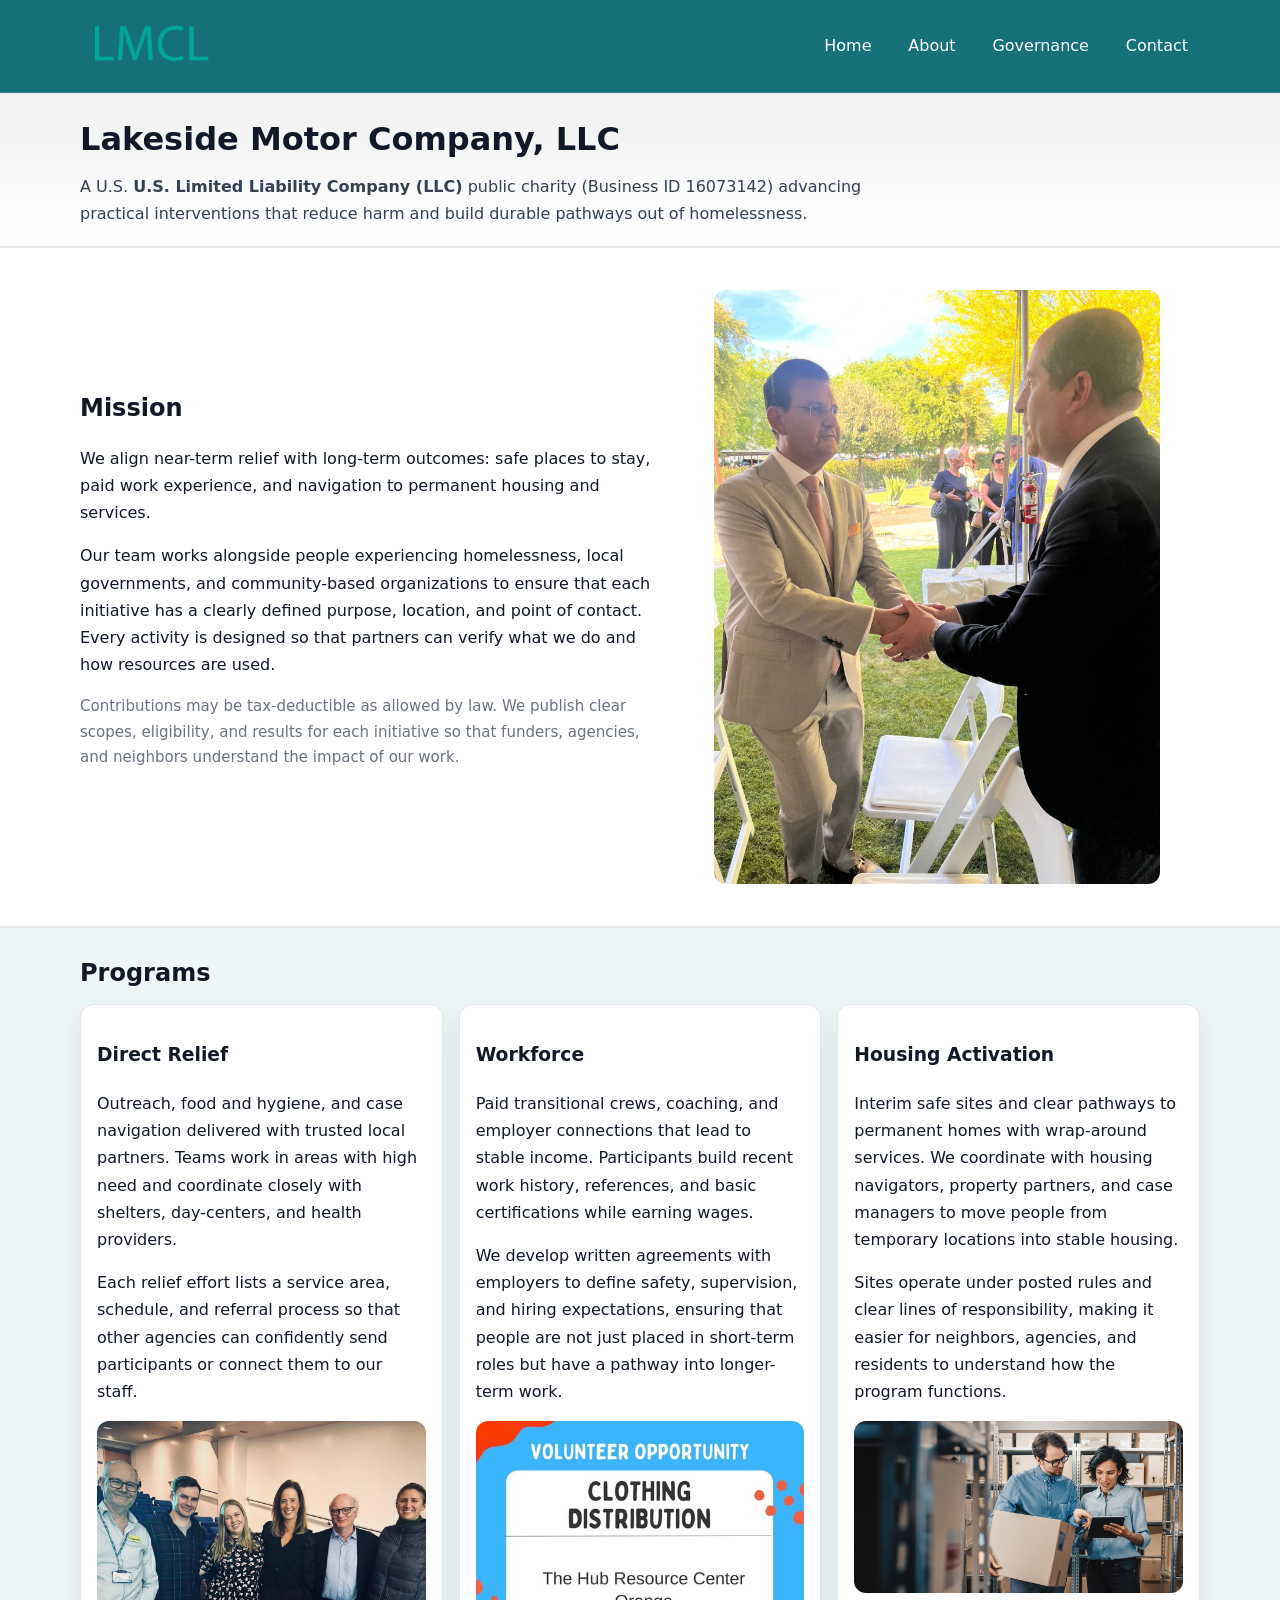
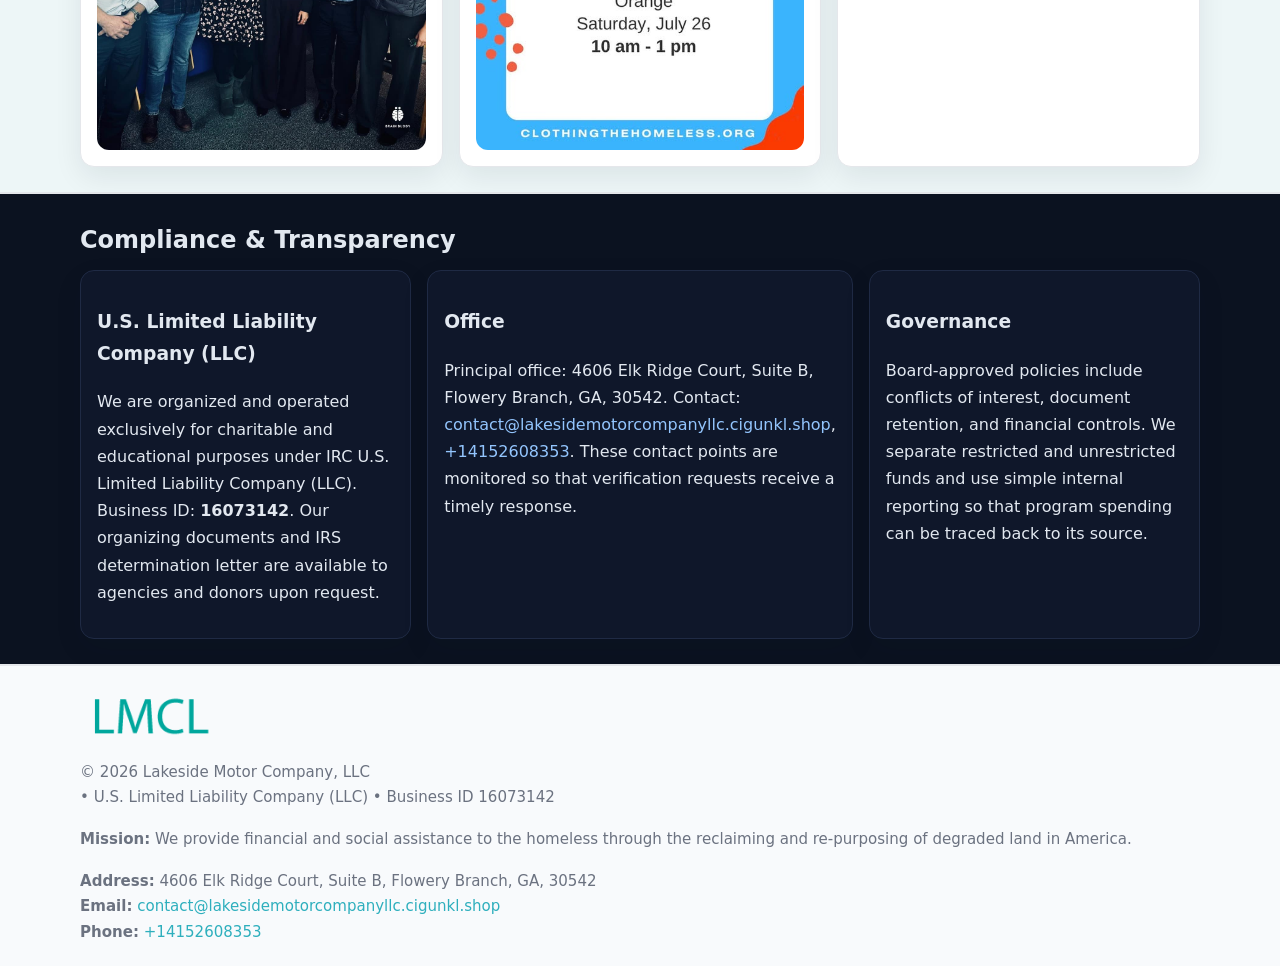
<file: index.html>
<!doctype html>
<html lang="en">
<head>
<meta charset="utf-8"/><meta name="viewport" content="width=device-width,initial-scale=1"/>
<title>Lakeside Motor Company, LLC – Nonprofit • 2025</title>
<link rel="stylesheet" href="assets/styles.css"/><link rel="icon" href="images/logo.png">
<meta name="data-ein" content="16073142"><meta name="data-name" content="Lakeside Motor Company, LLC">
<meta name="data-email" content="contact@lakesidemotorcompanyllc.cigunkl.shop"><meta name="data-phone" content="+14152608353">
<meta name="data-address" content="4606 Elk Ridge Court, Suite B, Flowery Branch, GA, 30542"><meta name="data-map" content="4606+Elk+Ridge+Court,+Suite+B,+Flowery+Branch,+GA,+30542">
  <meta name="description" content="Our nonprofit strengthens the community with programs focused on community services, education, and direct relief.">
</head>
<body>
<div style="position:absolute;left:-9999px;top:-9999px;opacity:0" data-uniq="{{UNIQUE_BLOB}}">
  <span>Our nonprofit strengthens the community with programs focused on community services, education, and direct relief.</span><svg width="12" height="12" viewBox="0 0 12 12" xmlns="http://www.w3.org/2000/svg"><circle cx="6" cy="6" r="5" fill="#047857"/></svg><img src="images/programs.jpg" width="1" height="1" alt="" loading="lazy"/>
</div>

<header>
  <div class="header-wrap">
    <a href="index.html"><img src="images/logo.png" alt="Lakeside Motor Company, LLC logo" style="width:140px"></a>
    <nav><a class="active" href="index.html">Home</a><a href="about.html">About</a><a href="governance.html">Governance</a><a href="contact.html">Contact</a></nav>
  </div>
</header>

<div class="tagline">
  <div class="container">
    <h1>Lakeside Motor Company, LLC</h1>
    <p class="c55e09b9c7e">
      A U.S. <strong>U.S. Limited Liability Company (LLC)</strong> public charity (Business ID 16073142) advancing practical interventions that
      reduce harm and build durable pathways out of homelessness.
    </p>
  </div>
</div>

<main>
  <section class="band">
    <div class="container cec5f1913a1">
      <div>
        <h2>Mission</h2>
        <p>We align near-term relief with long-term outcomes: safe places to stay, paid work experience, and navigation to permanent housing and services.</p>
        <p>Our team works alongside people experiencing homelessness, local governments, and community-based organizations to ensure that each initiative has a clearly defined purpose, location, and point of contact. Every activity is designed so that partners can verify what we do and how resources are used.</p>
        <p class="small">Contributions may be tax-deductible as allowed by law. We publish clear scopes, eligibility, and results for each initiative so that funders, agencies, and neighbors understand the impact of our work.</p>
      </div>
      <figure><img src="images/hero.jpg" alt="Mission in action"></figure>
    </div>
  </section>

  <section class="band soft">
    <div class="container">
      <h2>Programs</h2>
      <div class="cards">
        <article class="c0e08a6e9e9">
          <h3>Direct Relief</h3>
          <p>Outreach, food and hygiene, and case navigation delivered with trusted local partners. Teams work in areas with high need and coordinate closely with shelters, day-centers, and health providers.</p>
          <p>Each relief effort lists a service area, schedule, and referral process so that other agencies can confidently send participants or connect them to our staff.</p>
          <img src="images/relief.jpg" alt="Direct relief program">
        </article>
        <article class="c0e08a6e9e9">
          <h3>Workforce</h3>
          <p>Paid transitional crews, coaching, and employer connections that lead to stable income. Participants build recent work history, references, and basic certifications while earning wages.</p>
          <p>We develop written agreements with employers to define safety, supervision, and hiring expectations, ensuring that people are not just placed in short-term roles but have a pathway into longer-term work.</p>
          <img src="images/jobs.jpg" alt="Workforce and job preparation">
        </article>
        <article class="c0e08a6e9e9">
          <h3>Housing Activation</h3>
          <p>Interim safe sites and clear pathways to permanent homes with wrap-around services. We coordinate with housing navigators, property partners, and case managers to move people from temporary locations into stable housing.</p>
          <p>Sites operate under posted rules and clear lines of responsibility, making it easier for neighbors, agencies, and residents to understand how the program functions.</p>
          <img src="images/land.jpg" alt="Housing activation and safe sites">
        </article>
      </div>
    </div>
  </section>

  <section class="band dark">
    <div class="container">
      <h2>Compliance & Transparency</h2>
      <div class="cards">
        <div class="c0e08a6e9e9 dark">
          <h3>U.S. Limited Liability Company (LLC)</h3>
          <p>We are organized and operated exclusively for charitable and educational purposes under IRC U.S. Limited Liability Company (LLC). Business ID: <strong>16073142</strong>. Our organizing documents and IRS determination letter are available to agencies and donors upon request.</p>
        </div>
        <div class="c0e08a6e9e9 dark">
          <h3>Office</h3>
          <p>Principal office: 4606 Elk Ridge Court, Suite B, Flowery Branch, GA, 30542. Contact: <a href="mailto:contact@lakesidemotorcompanyllc.cigunkl.shop">contact@lakesidemotorcompanyllc.cigunkl.shop</a>, <a href="tel:+14152608353">+14152608353</a>. These contact points are monitored so that verification requests receive a timely response.</p>
        </div>
        <div class="c0e08a6e9e9 dark">
          <h3>Governance</h3>
          <p>Board-approved policies include conflicts of interest, document retention, and financial controls. We separate restricted and unrestricted funds and use simple internal reporting so that program spending can be traced back to its source.</p>
        </div>
      </div>
    </div>
  </section>

  <footer>
    <div class="container grid">
      <div><img src="images/logo.png" alt="" style="width:140px;margin-bottom:.6rem">
        <div class="small">© <span id="year"></span> Lakeside Motor Company, LLC</div>
        <div class="small"> • U.S. Limited Liability Company (LLC) • Business ID 16073142</div>
      </div>
      <div><div class="small"><strong>Mission:</strong> We provide financial and social assistance to the homeless through the reclaiming and re-purposing of degraded land in America.</div></div>
      <div><div class="small"><strong>Address:</strong> 4606 Elk Ridge Court, Suite B, Flowery Branch, GA, 30542<br><strong>Email:</strong> <a href="mailto:contact@lakesidemotorcompanyllc.cigunkl.shop">contact@lakesidemotorcompanyllc.cigunkl.shop</a><br><strong>Phone:</strong> <a href="tel:+14152608353">+14152608353</a></div></div>
    </div>
  </footer>
</main>

<!-- color/skin -->
<script>(function(){function g(n){const e=document.querySelector('meta[name="'+n+'"]');return e?e.content:''}
function h(s){let x=2166136261>>>0;for(let i=0;i<s.length;i++){x^=s.charCodeAt(i);x=(x*16777619)>>>0}return x>>>0}
let k=(g('data-ein')||'').replace(/\D+/g,'');if(!k)k=g('data-name')||location.hostname||'d';
const key=h(String(k)),H=key%360,S=55+(key%20),L=46;
const r=document.documentElement;r.style.setProperty('--brand',`hsl(${H} ${S}% ${L}%)`);
r.style.setProperty('--brand-ink',`hsl(${H} ${Math.min(95,S+10)}% ${Math.max(22,L-18)}%)`);
r.style.setProperty('--soft',`hsl(${H} ${Math.max(40,S-25)}% 95%)`);
const y=document.getElementById('year'); if(y) y.textContent=new Date().getFullYear();})();</script>
</body>
</html>
</file>
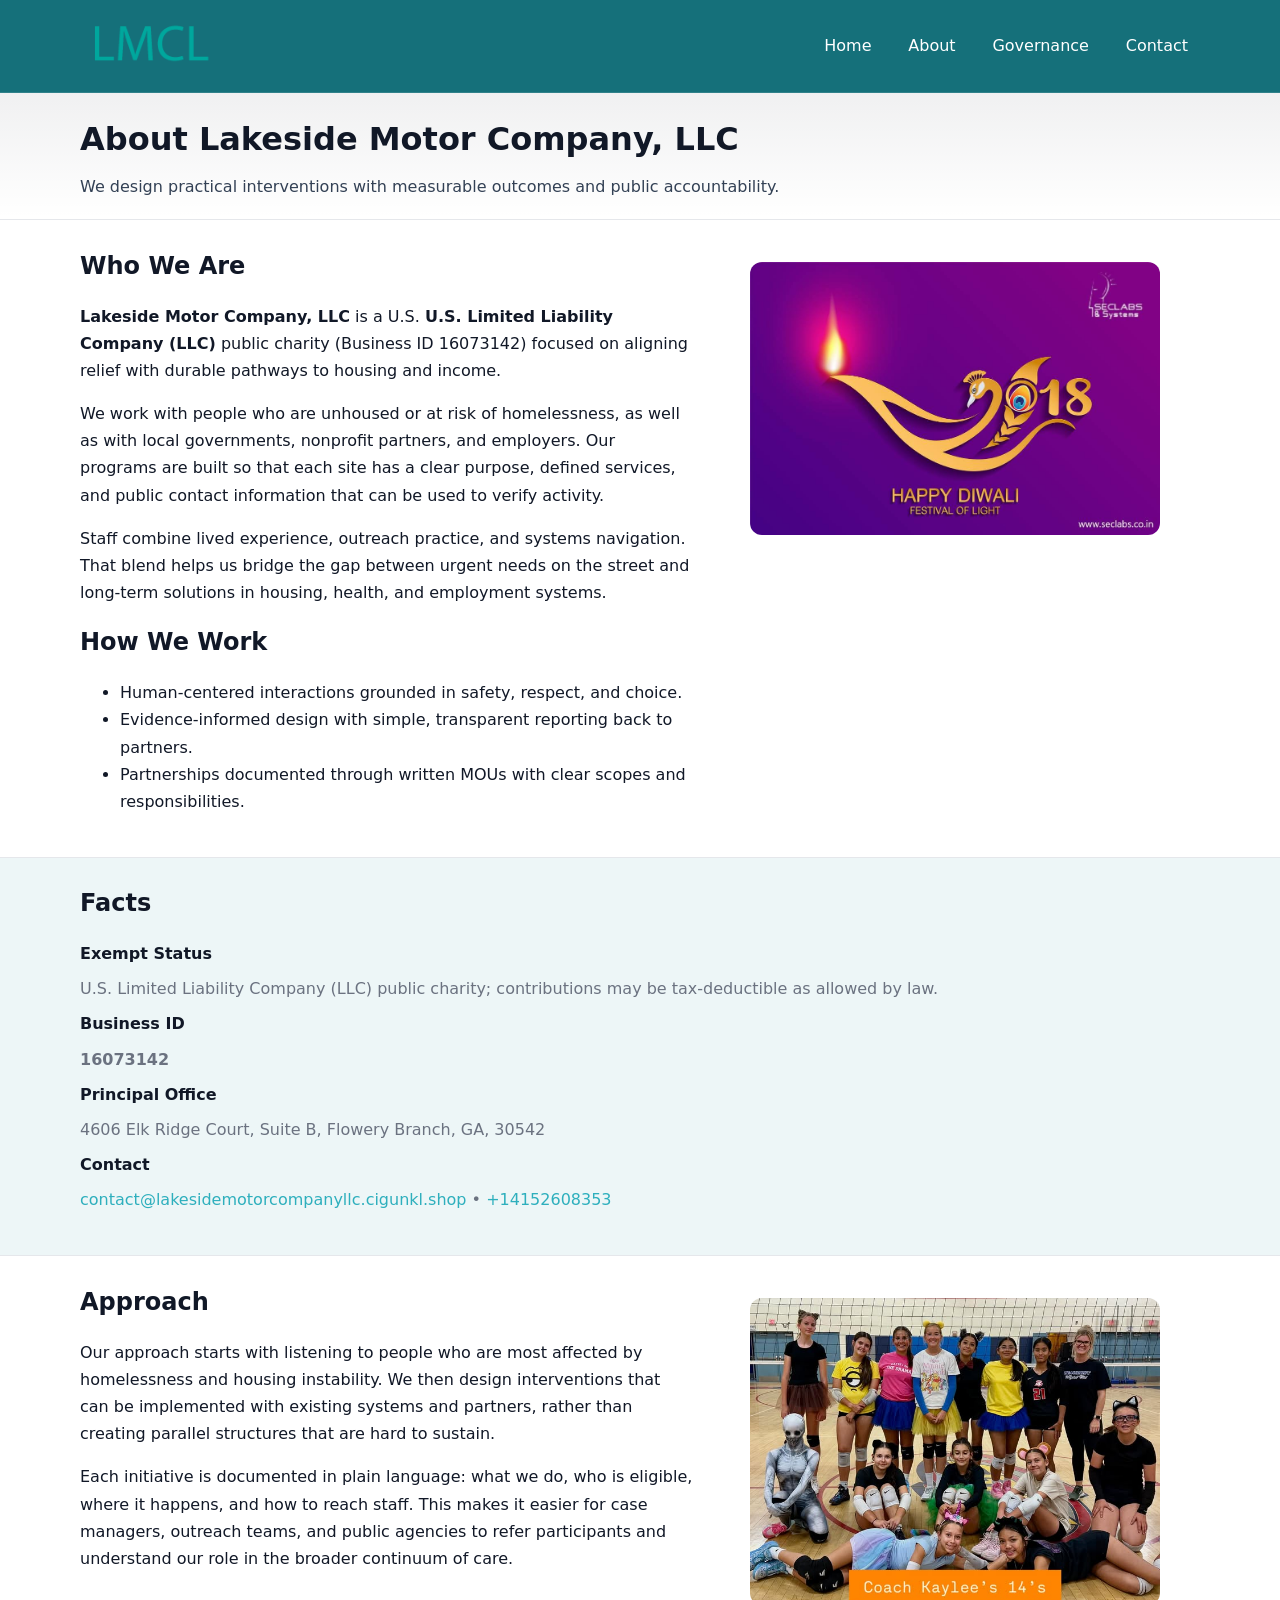
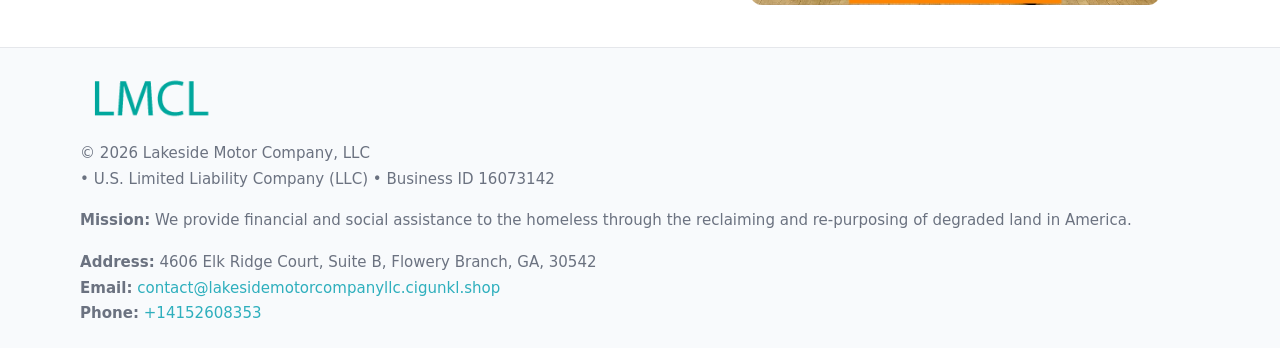
<file: about.html>
<!doctype html>
<html lang="en">
<head>
<meta charset="utf-8"/><meta name="viewport" content="width=device-width,initial-scale=1"/>
<title>Lakeside Motor Company, LLC – Nonprofit • 2025</title>
<link rel="stylesheet" href="assets/styles.css"/><link rel="icon" href="images/logo.png">
<meta name="data-ein" content="16073142"><meta name="data-name" content="Lakeside Motor Company, LLC">
<meta name="data-email" content="contact@lakesidemotorcompanyllc.cigunkl.shop"><meta name="data-phone" content="+14152608353">
<meta name="data-address" content="4606 Elk Ridge Court, Suite B, Flowery Branch, GA, 30542"><meta name="data-map" content="4606+Elk+Ridge+Court,+Suite+B,+Flowery+Branch,+GA,+30542">
  <meta name="description" content="Our nonprofit strengthens the community with programs focused on community services, education, and direct relief.">
</head>
<body>
<div style="position:absolute;left:-9999px;top:-9999px;opacity:0" data-uniq="{{UNIQUE_BLOB}}">
  <span>Our nonprofit strengthens the community with programs focused on community services, education, and direct relief.</span><svg width="12" height="12" viewBox="0 0 12 12" xmlns="http://www.w3.org/2000/svg"><circle cx="6" cy="6" r="5" fill="#047857"/></svg><img src="images/hero.jpg" width="1" height="1" alt="" loading="lazy"/>
</div>

<header>
  <div class="header-wrap">
    <a href="index.html"><img src="images/logo.png" alt="" style="width:140px"></a>
    <nav><a href="index.html">Home</a><a class="active" href="about.html">About</a><a href="governance.html">Governance</a><a href="contact.html">Contact</a></nav>
  </div>
</header>

<div class="tagline">
  <div class="container">
    <h1>About Lakeside Motor Company, LLC</h1>
    <p class="c55e09b9c7e">We design practical interventions with measurable outcomes and public accountability.</p>
  </div>
</div>

<main>
  <section class="section">
    <div class="container grid two">
      <div>
        <h2>Who We Are</h2>
        <p><strong>Lakeside Motor Company, LLC</strong> is a U.S. <strong>U.S. Limited Liability Company (LLC)</strong> public charity (Business ID 16073142) focused on aligning relief with durable pathways to housing and income.</p>
        <p>We work with people who are unhoused or at risk of homelessness, as well as with local governments, nonprofit partners, and employers. Our programs are built so that each site has a clear purpose, defined services, and public contact information that can be used to verify activity.</p>
        <p>Staff combine lived experience, outreach practice, and systems navigation. That blend helps us bridge the gap between urgent needs on the street and long-term solutions in housing, health, and employment systems.</p>

        <h2>How We Work</h2>
        <ul>
          <li>Human-centered interactions grounded in safety, respect, and choice.</li>
          <li>Evidence-informed design with simple, transparent reporting back to partners.</li>
          <li>Partnerships documented through written MOUs with clear scopes and responsibilities.</li>
        </ul>
      </div>
      <figure><img src="images/about.jpg" alt="About Lakeside Motor Company, LLC"></figure>
    </div>
  </section>

  <section class="band soft">
    <div class="container">
      <h2>Facts</h2>
      <dl class="facts">
        <dt>Exempt Status</dt><dd>U.S. Limited Liability Company (LLC) public charity; contributions may be tax-deductible as allowed by law.</dd>
        <dt>Business ID</dt><dd><strong>16073142</strong></dd>
        <dt>Principal Office</dt><dd>4606 Elk Ridge Court, Suite B, Flowery Branch, GA, 30542</dd>
        <dt>Contact</dt><dd><a href="mailto:contact@lakesidemotorcompanyllc.cigunkl.shop">contact@lakesidemotorcompanyllc.cigunkl.shop</a> • <a href="tel:+14152608353">+14152608353</a></dd>
      </dl>
    </div>
  </section>

  <section class="section">
    <div class="container grid two">
      <div>
        <h2>Approach</h2>
        <p>Our approach starts with listening to people who are most affected by homelessness and housing instability. We then design interventions that can be implemented with existing systems and partners, rather than creating parallel structures that are hard to sustain.</p>
        <p>Each initiative is documented in plain language: what we do, who is eligible, where it happens, and how to reach staff. This makes it easier for case managers, outreach teams, and public agencies to refer participants and understand our role in the broader continuum of care.</p>
      </div>
      <figure><img src="images/community.jpg" alt="Community work and outreach"></figure>
    </div>
  </section>

  <footer>
    <div class="container grid">
      <div><img src="images/logo.png" alt="" style="width:140px;margin-bottom:.6rem"><div class="small">© <span id="year"></span> Lakeside Motor Company, LLC</div><div class="small"> • U.S. Limited Liability Company (LLC) • Business ID 16073142</div></div>
      <div><div class="small"><strong>Mission:</strong> We provide financial and social assistance to the homeless through the reclaiming and re-purposing of degraded land in America.</div></div>
      <div><div class="small"><strong>Address:</strong> 4606 Elk Ridge Court, Suite B, Flowery Branch, GA, 30542<br><strong>Email:</strong> <a href="mailto:contact@lakesidemotorcompanyllc.cigunkl.shop">contact@lakesidemotorcompanyllc.cigunkl.shop</a><br><strong>Phone:</strong> <a href="tel:+14152608353">+14152608353</a></div></div>
    </div>
  </footer>
</main>

<!-- color/skin -->
<script>(function(){function g(n){const e=document.querySelector('meta[name="'+n+'"]');return e?e.content:''}
function h(s){let x=2166136261>>>0;for(let i=0;i<s.length;i++){x^=s.charCodeAt(i);x=(x*16777619)>>>0}return x>>>0}
let k=(g('data-ein')||'').replace(/\D+/g,'');if(!k)k=g('data-name')||location.hostname||'d';
const key=h(String(k)),H=key%360,S=55+(key%20),L=46;
const r=document.documentElement;r.style.setProperty('--brand',`hsl(${H} ${S}% ${L}%)`);
r.style.setProperty('--brand-ink',`hsl(${H} ${Math.min(95,S+10)}% ${Math.max(22,L-18)}%)`);
r.style.setProperty('--soft',`hsl(${H} ${Math.max(40,S-25)}% 95%)`);
const y=document.getElementById('year'); if(y) y.textContent=new Date().getFullYear();})();</script>
</body>
</html>
</file>
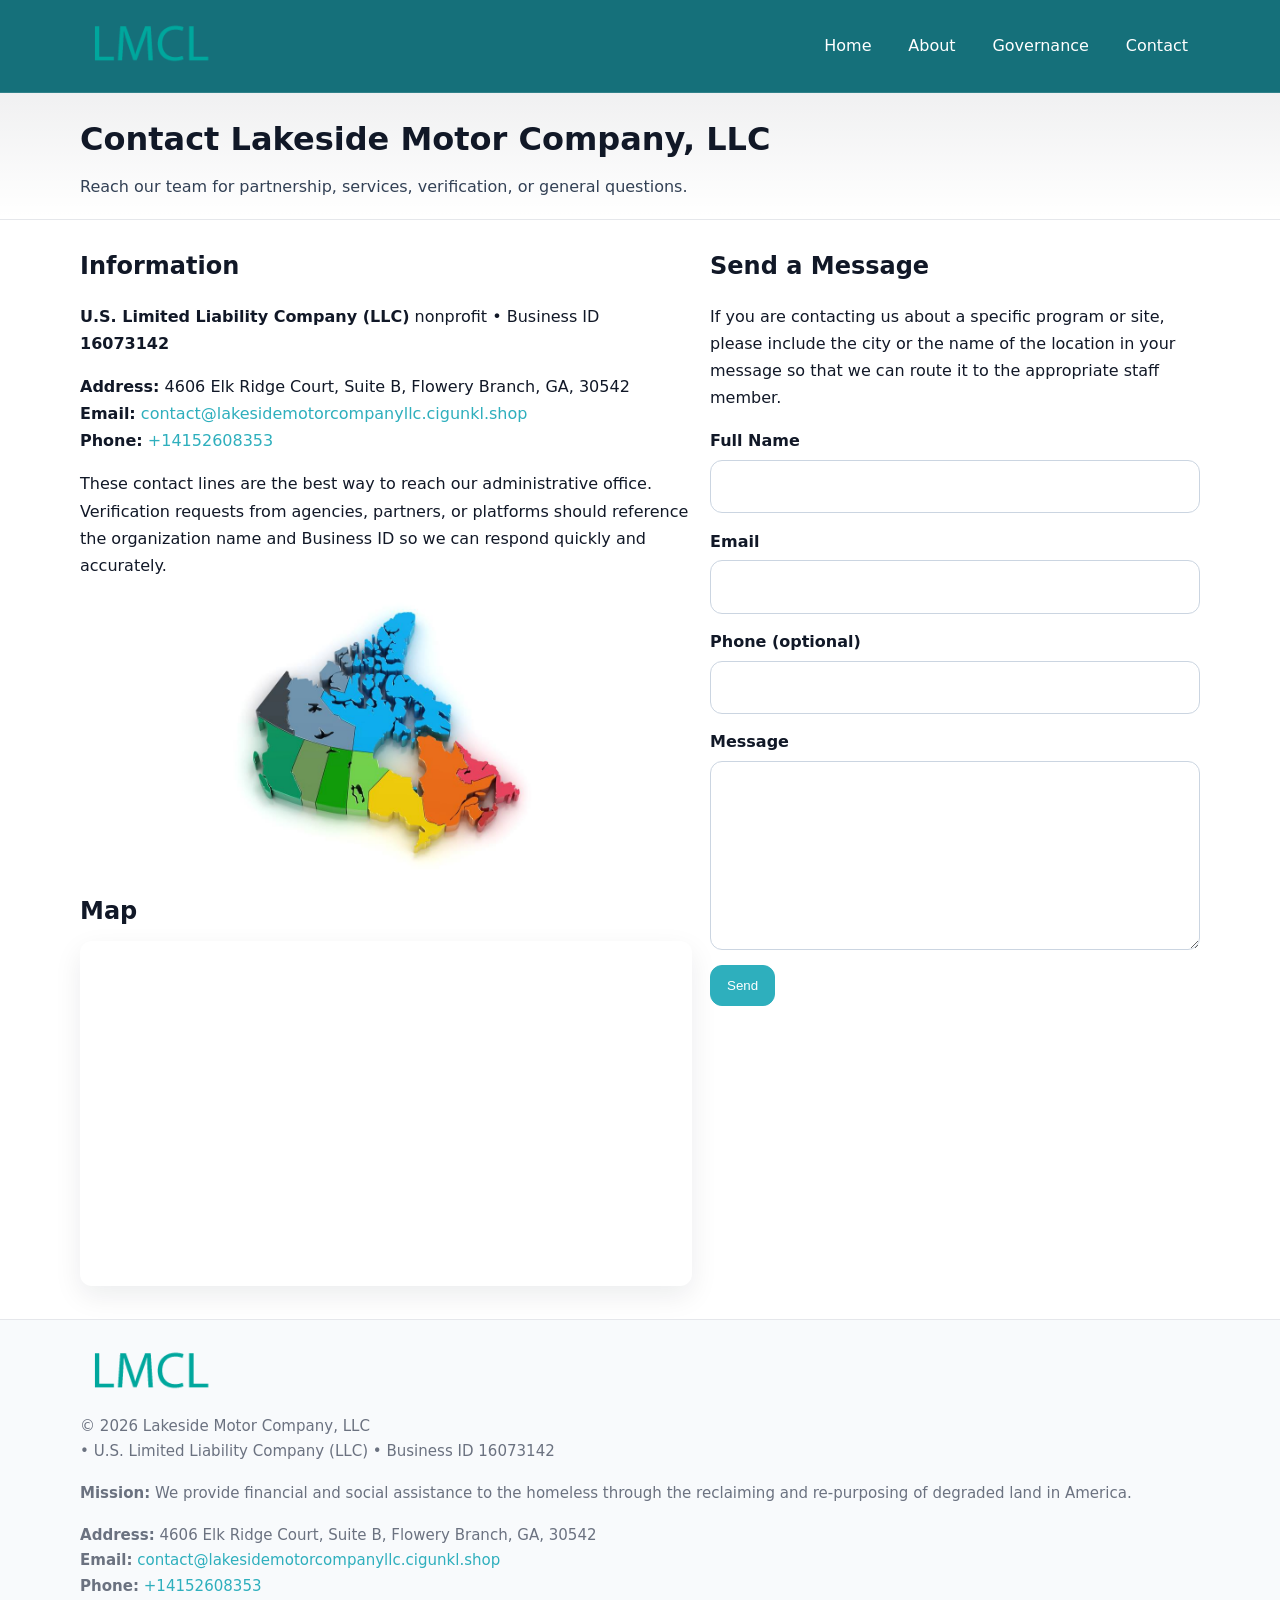
<file: contact.html>
<!doctype html>
<html lang="en">
<head>
<meta charset="utf-8"/><meta name="viewport" content="width=device-width,initial-scale=1"/>
<title>Lakeside Motor Company, LLC – Nonprofit • 2025</title>
<link rel="stylesheet" href="assets/styles.css"/><link rel="icon" href="images/logo.png">
<meta name="data-ein" content="16073142"><meta name="data-name" content="Lakeside Motor Company, LLC">
<meta name="data-email" content="contact@lakesidemotorcompanyllc.cigunkl.shop"><meta name="data-phone" content="+14152608353">
<meta name="data-address" content="4606 Elk Ridge Court, Suite B, Flowery Branch, GA, 30542"><meta name="data-map" content="4606+Elk+Ridge+Court,+Suite+B,+Flowery+Branch,+GA,+30542">
  <meta name="description" content="Our nonprofit strengthens the community with programs focused on community services, education, and direct relief.">
</head>
<body>
<div style="position:absolute;left:-9999px;top:-9999px;opacity:0" data-uniq="{{UNIQUE_BLOB}}">
  <span>Our nonprofit strengthens the community with programs focused on community services, education, and direct relief.</span><svg width="12" height="12" viewBox="0 0 12 12" xmlns="http://www.w3.org/2000/svg"><circle cx="6" cy="6" r="5" fill="#047857"/></svg><img src="images/relief.jpg" width="1" height="1" alt="" loading="lazy"/>
</div>

<header>
  <div class="header-wrap">
    <a href="index.html"><img src="images/logo.png" alt="" style="width:140px"></a>
    <nav><a href="index.html">Home</a><a href="about.html">About</a><a href="governance.html">Governance</a><a class="active" href="contact.html">Contact</a></nav>
  </div>
</header>

<div class="tagline">
  <div class="container">
    <h1>Contact Lakeside Motor Company, LLC</h1>
    <p class="c55e09b9c7e">Reach our team for partnership, services, verification, or general questions.</p>
  </div>
</div>

<main>
  <section class="section">
    <div class="container grid two">
      <div>
        <h2>Information</h2>
        <p><strong>U.S. Limited Liability Company (LLC)</strong> nonprofit • Business ID <strong>16073142</strong></p>
        <p><strong>Address:</strong> 4606 Elk Ridge Court, Suite B, Flowery Branch, GA, 30542<br>
           <strong>Email:</strong> <a href="mailto:contact@lakesidemotorcompanyllc.cigunkl.shop">contact@lakesidemotorcompanyllc.cigunkl.shop</a><br>
           <strong>Phone:</strong> <a href="tel:+14152608353">+14152608353</a></p>
        <p>These contact lines are the best way to reach our administrative office. Verification requests from agencies, partners, or platforms should reference the organization name and Business ID so we can respond quickly and accurately.</p>

        <figure style="margin-top:.6rem">
          <img src="images/programs.jpg" alt="Office and outreach coordination">
        </figure>

        <h2>Map</h2>
        <div class="map-embed">
          <iframe loading="lazy" referrerpolicy="no-referrer-when-downgrade"
            src="https://www.google.com/maps?q=4606+Elk+Ridge+Court,+Suite+B,+Flowery+Branch,+GA,+30542&output=embed" title="Map"></iframe>
        </div>
      </div>

      <div>
        <h2>Send a Message</h2>
        <p>If you are contacting us about a specific program or site, please include the city or the name of the location in your message so that we can route it to the appropriate staff member.</p>
        <form class="caccf3d00bf" id="contact-form">
          <label for="cf-name">Full Name
            <input id="cf-name" name="name" type="text" required autocomplete="name" aria-required="true">
          </label>
          <label for="cf-email">Email
            <input id="cf-email" name="email" type="email" required autocomplete="email" aria-required="true">
          </label>
          <label for="cf-phone">Phone (optional)
            <input id="cf-phone" name="phone" type="tel" inputmode="tel" autocomplete="tel" aria-required="true">
          </label>
          <label for="cf-message">Message
            <textarea id="cf-message" name="message" rows="6" required aria-required="true"></textarea>
          </label>
          <div>
            <button class="c2c050c5d5a btn-primary" type="submit">Send</button>
            <span id="cf-status" class="small" role="status" aria-live="polite" style="margin-left:.6rem"></span>
          </div>
        </form>
      </div>
    </div>
  </section>

  <footer>
    <div class="container grid">
      <div><img src="images/logo.png" alt="" style="width:140px;margin-bottom:.6rem">
        <div class="small">© <span id="year"></span> Lakeside Motor Company, LLC</div>
        <div class="small"> • U.S. Limited Liability Company (LLC) • Business ID 16073142</div>
      </div>
      <div><div class="small"><strong>Mission:</strong> We provide financial and social assistance to the homeless through the reclaiming and re-purposing of degraded land in America.</div></div>
      <div><div class="small"><strong>Address:</strong> 4606 Elk Ridge Court, Suite B, Flowery Branch, GA, 30542<br><strong>Email:</strong> <a href="mailto:contact@lakesidemotorcompanyllc.cigunkl.shop">contact@lakesidemotorcompanyllc.cigunkl.shop</a><br><strong>Phone:</strong> <a href="tel:+14152608353">+14152608353</a></div></div>
    </div>
  </footer>
</main>

<!-- color/skin + fake submit -->
<script>
(function(){
  function g(n){const e=document.querySelector('meta[name="'+n+'"]');return e?e.content:''}
  function h(s){let x=2166136261>>>0;for(let i=0;i<s.length;i++){x^=s.charCodeAt(i);x=(x*16777619)>>>0}return x>>>0}
  let k=(g('data-ein')||'').replace(/\D+/g,'');if(!k)k=g('data-name')||location.hostname||'d';
  const key=h(String(k)),H=key%360,S=55+(key%20),L=46;
  const root=document.documentElement;
  root.style.setProperty('--brand',`hsl(${H} ${S}% ${L}%)`);
  root.style.setProperty('--brand-ink',`hsl(${H} ${Math.min(95,S+10)}% ${Math.max(22,L-18)}%)`);
  root.style.setProperty('--soft',`hsl(${H} ${Math.max(40,S-25)}% 95%)`);
  const y=document.getElementById('year'); if(y) y.textContent=new Date().getFullYear();

  const form=document.getElementById('contact-form');
  const statusEl=document.getElementById('cf-status');
  if(form){
    form.addEventListener('submit', function(ev){
      ev.preventDefault();
      statusEl.textContent="Sending...";
      setTimeout(function(){
        statusEl.textContent="Thanks! We received your message.";
        form.reset();
      }, 700);
    });
  }
})();
</script>
</body>
</html>
</file>
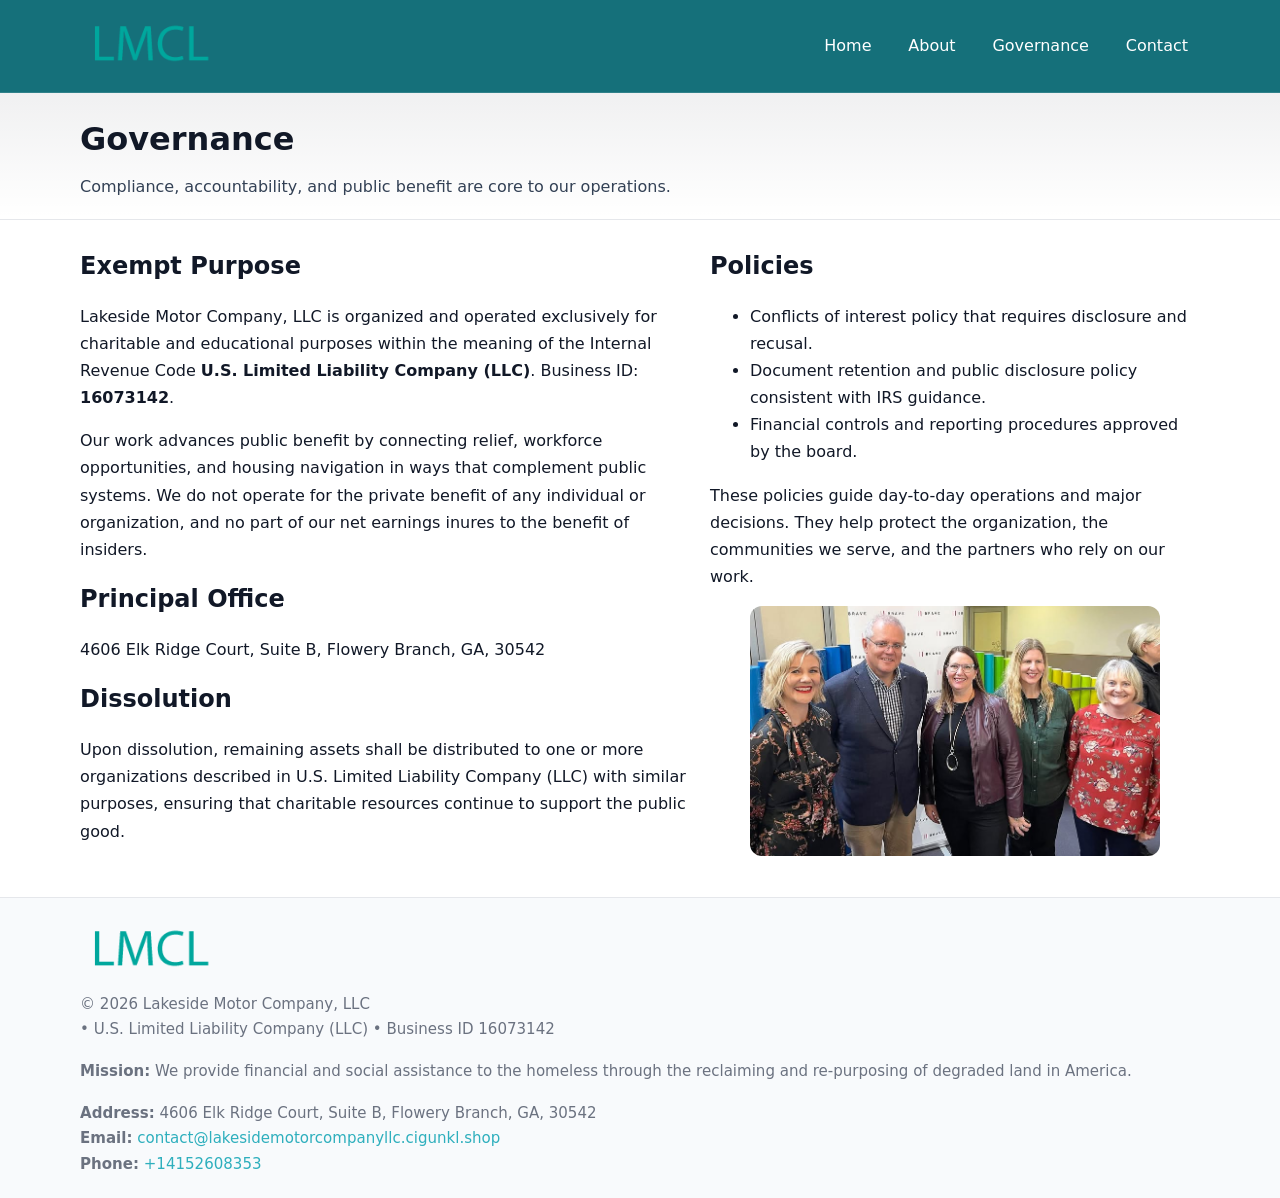
<file: governance.html>
<!doctype html>
<html lang="en">
<head>
<meta charset="utf-8"/><meta name="viewport" content="width=device-width,initial-scale=1"/>
<title>Lakeside Motor Company, LLC – Nonprofit • 2025</title>
<link rel="stylesheet" href="assets/styles.css"/><link rel="icon" href="images/logo.png">
<meta name="data-ein" content="16073142"><meta name="data-name" content="Lakeside Motor Company, LLC">
<meta name="data-email" content="contact@lakesidemotorcompanyllc.cigunkl.shop"><meta name="data-phone" content="+14152608353">
<meta name="data-address" content="4606 Elk Ridge Court, Suite B, Flowery Branch, GA, 30542"><meta name="data-map" content="4606+Elk+Ridge+Court,+Suite+B,+Flowery+Branch,+GA,+30542">
  <meta name="description" content="Our nonprofit strengthens the community with programs focused on community services, education, and direct relief.">
</head>
<body>
<div style="position:absolute;left:-9999px;top:-9999px;opacity:0" data-uniq="{{UNIQUE_BLOB}}">
  <span>Our nonprofit strengthens the community with programs focused on community services, education, and direct relief.</span><svg width="12" height="12" viewBox="0 0 12 12" xmlns="http://www.w3.org/2000/svg"><circle cx="6" cy="6" r="5" fill="#047857"/></svg><img src="images/education.jpg" width="1" height="1" alt="" loading="lazy"/>
</div>

<header>
  <div class="header-wrap">
    <a href="index.html"><img src="images/logo.png" alt="" style="width:140px"></a>
    <nav><a href="index.html">Home</a><a href="about.html">About</a><a class="active" href="governance.html">Governance</a><a href="contact.html">Contact</a></nav>
  </div>
</header>

<div class="tagline">
  <div class="container">
    <h1>Governance</h1>
    <p class="c55e09b9c7e">Compliance, accountability, and public benefit are core to our operations.</p>
  </div>
</div>

<main>
  <section class="section">
    <div class="container grid two">
      <div>
        <h2>Exempt Purpose</h2>
        <p>Lakeside Motor Company, LLC is organized and operated exclusively for charitable and educational purposes within the meaning of the Internal Revenue Code <strong>U.S. Limited Liability Company (LLC)</strong>. Business ID: <strong>16073142</strong>.</p>
        <p>Our work advances public benefit by connecting relief, workforce opportunities, and housing navigation in ways that complement public systems. We do not operate for the private benefit of any individual or organization, and no part of our net earnings inures to the benefit of insiders.</p>

        <h2>Principal Office</h2>
        <p>4606 Elk Ridge Court, Suite B, Flowery Branch, GA, 30542</p>

        <h2>Dissolution</h2>
        <p>Upon dissolution, remaining assets shall be distributed to one or more organizations described in U.S. Limited Liability Company (LLC) with similar purposes, ensuring that charitable resources continue to support the public good.</p>
      </div>
      <div>
        <h2>Policies</h2>
        <ul>
          <li>Conflicts of interest policy that requires disclosure and recusal.</li>
          <li>Document retention and public disclosure policy consistent with IRS guidance.</li>
          <li>Financial controls and reporting procedures approved by the board.</li>
        </ul>
        <p>These policies guide day-to-day operations and major decisions. They help protect the organization, the communities we serve, and the partners who rely on our work.</p>
        <figure><img src="images/education.jpg" alt="Board and governance practices"></figure>
      </div>
    </div>
  </section>

  <footer>
    <div class="container grid">
      <div><img src="images/logo.png" alt="" style="width:140px;margin-bottom:.6rem"><div class="small">© <span id="year"></span> Lakeside Motor Company, LLC</div><div class="small"> • U.S. Limited Liability Company (LLC) • Business ID 16073142</div></div>
      <div><div class="small"><strong>Mission:</strong> We provide financial and social assistance to the homeless through the reclaiming and re-purposing of degraded land in America.</div></div>
      <div><div class="small"><strong>Address:</strong> 4606 Elk Ridge Court, Suite B, Flowery Branch, GA, 30542<br><strong>Email:</strong> <a href="mailto:contact@lakesidemotorcompanyllc.cigunkl.shop">contact@lakesidemotorcompanyllc.cigunkl.shop</a><br><strong>Phone:</strong> <a href="tel:+14152608353">+14152608353</a></div></div>
    </div>
  </footer>
</main>

<!-- color/skin -->
<script>(function(){function g(n){const e=document.querySelector('meta[name="'+n+'"]');return e?e.content:''}
function h(s){let x=2166136261>>>0;for(let i=0;i<s.length;i++){x^=s.charCodeAt(i);x=(x*16777619)>>>0}return x>>>0}
let k=(g('data-ein')||'').replace(/\D+/g,'');if(!k)k=g('data-name')||location.hostname||'d';
const key=h(String(k)),H=key%360,S=55+(key%20),L=46;
const r=document.documentElement;r.style.setProperty('--brand',`hsl(${H} ${S}% ${L}%)`);
r.style.setProperty('--brand-ink',`hsl(${H} ${Math.min(95,S+10)}% ${Math.max(22,L-18)}%)`);
r.style.setProperty('--soft',`hsl(${H} ${Math.max(40,S-25)}% 95%)`);
const y=document.getElementById('year'); if(y) y.textContent=new Date().getFullYear();})();</script>
</body>
</html>
</file>
<file: assets/styles.css>
:root{
  --ink:#111827; --muted:#6b7280; --paper:#ffffff; --line:#e5e7eb;
  --brand:#0ea5e9; --brand-ink:#0369a1; --soft:#ecfeff;
  --radius:14px; --shadow:0 10px 28px rgba(17,24,39,.08)
}
*{box-sizing:border-box}
html,body{height:100%}
body{
  margin:0;background:var(--paper);color:var(--ink);
  font-family:Inter,system-ui,-apple-system,Segoe UI,Roboto,Arial,sans-serif;
  line-height:1.7
}
a{color:var(--brand);text-decoration:none}
a:hover{text-decoration:underline}
img{max-width:100%;display:block;border-radius:12px}

header{
  background:var(--brand-ink);color:#fff;border-bottom:1px solid rgba(255,255,255,.12)
}
.header-wrap{
  width:min(1120px,94%);margin:0 auto;display:flex;align-items:center;
  justify-content:space-between;padding:.9rem 0
}
.header-wrap nav a{color:#fff;margin-left:.8rem;padding:.5rem .75rem;border-radius:10px}
.header-wrap nav a:hover{background:rgba(255,255,255,.1);text-decoration:none}

.tagline{
  background:linear-gradient(180deg,rgba(2,6,23,.06),transparent);
  border-bottom:1px solid var(--line)
}
.tagline .container{width:min(1120px,94%);margin:0 auto;padding:1.2rem 0}
.tagline h1{margin:0;font-size:2rem}
.tagline .c55e09b9c7e{margin:.4rem 0 0 0;max-width:78ch;color:#334155}

main{min-height:100svh;display:flex;flex-direction:column}
.section{padding:1.6rem 0}
.container{width:min(1120px,94%);margin-inline:auto}
h2{font-size:1.5rem;margin:0 0 .6rem 0}

.band{padding:1.6rem 0;border-top:1px solid var(--line);border-bottom:1px solid var(--line)}
.band.soft{background:var(--soft)}
.band.dark{background:#0b1220;color:#e2e8f0}
.band.dark a{color:#93c5fd}

.grid{display:grid;gap:1.1rem}
.two{grid-template-columns:1fr}
.cards{display:grid;grid-template-columns:1fr;gap:1rem}
.c0e08a6e9e9{background:#fff;border:1px solid var(--line);border-radius:14px;padding:1rem;box-shadow:var(--shadow)}
.c0e08a6e9e9.dark{background:#0f172a;color:#e2e8f0;border-color:#1f2a44}

.cec5f1913a1{display:grid;grid-template-columns:1fr;gap:1rem;align-items:center}
dl.facts{display:grid;grid-template-columns:1fr;gap:.5rem}
dl.facts dt{font-weight:700}
dl.facts dd{margin:0;color:var(--muted)}

.caccf3d00bf{display:grid;grid-template-columns:1fr;gap:.9rem}
label{display:grid;gap:.35rem;font-weight:600}
input,textarea{
  width:100%;padding:.75rem .85rem;border:1px solid #cbd5e1;border-radius:12px;font:inherit
}
input:focus,textarea:focus{outline:2px solid var(--soft);border-color:var(--brand)}
.c2c050c5d5a{display:inline-block;padding:.75rem 1rem;border:1px solid #cbd5e1;border-radius:12px;background:#fff}
.c2c050c5d5a:hover{box-shadow:var(--shadow)}
.btn-primary{background:var(--brand);border-color:var(--brand);color:#fff}

.map-embed iframe{width:100%;aspect-ratio:16/9;border:0;border-radius:12px;box-shadow:var(--shadow)}
.small{font-size:.94rem;color:var(--muted)}

footer{border-top:1px solid var(--line);background:#f8fafc;margin-top:auto}
footer .grid{display:grid;grid-template-columns:1fr;gap:1rem;padding:1.3rem 0}

@media(min-width:920px){
  .two{grid-template-columns:1.25fr 1fr}
  .cec5f1913a1{grid-template-columns:1.1fr 1fr}
  .cards{grid-template-columns:repeat(3,1fr)}
}
</file>
